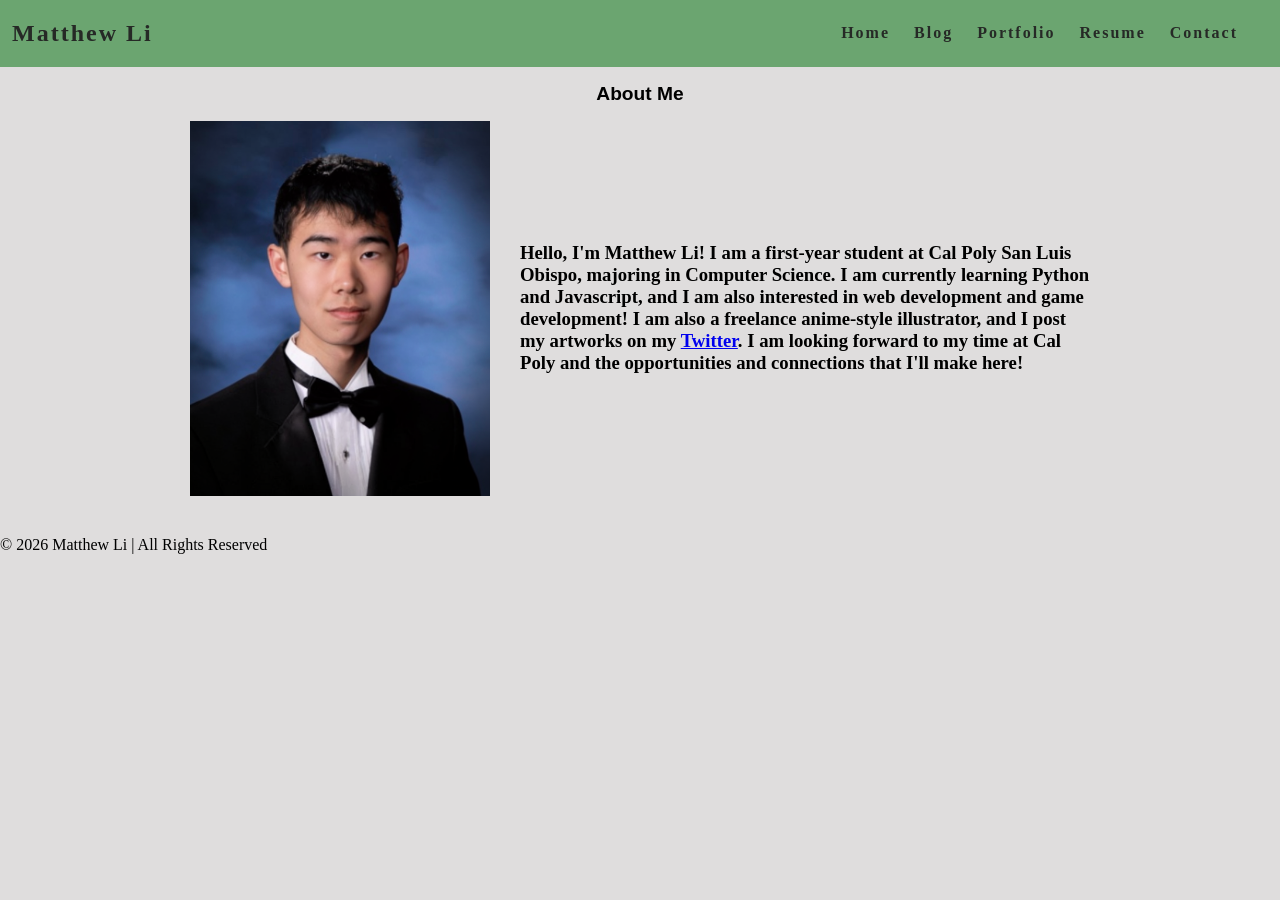
<file: index.html>
<!doctype html>
<html>
  <head>
    <title>Matthew Li's Personal Website</title>
    <link rel="stylesheet" href="styles.css" />
  </head>
  <body>
    <nav class="navbar">
      <h1 class="logo"><a href="index.html">Matthew Li</a></h1>
      <ul class="nav-list">
        <li><a href="index.html">Home</a></li>
        <li><a href="blog.html">Blog</a></li>
        <li><a href="portfolio.html">Portfolio</a></li>
        <li><a href="resume.html">Resume</a></li>
        <li><a href="contact.html">Contact</a></li>
      </ul>
    </nav>
    <main>
      <h2 class="about-title">About Me</h2>
      <div class="about">
        <div class="about-image">
          <img src="matthew.png" alt="An image of Matthew Li." />
        </div>
        <div class="about-text">
          <h3 class="about-intro">
            Hello, I'm <b>Matthew Li</b>! I am a first-year student at Cal Poly
            San Luis Obispo, majoring in Computer Science. I am currently
            learning Python and Javascript, and I am also interested in web
            development and game development! I am also a freelance anime-style
            illustrator, and I post my artworks on my
            <a href="https://x.com/totallynotameme">Twitter</a>. I am looking
            forward to my time at Cal Poly and the opportunities and connections
            that I'll make here!
          </h3>
        </div>
      </div>
    </main>
    <footer>© 2026 Matthew Li | All Rights Reserved</footer>
  </body>
</html>
</file>
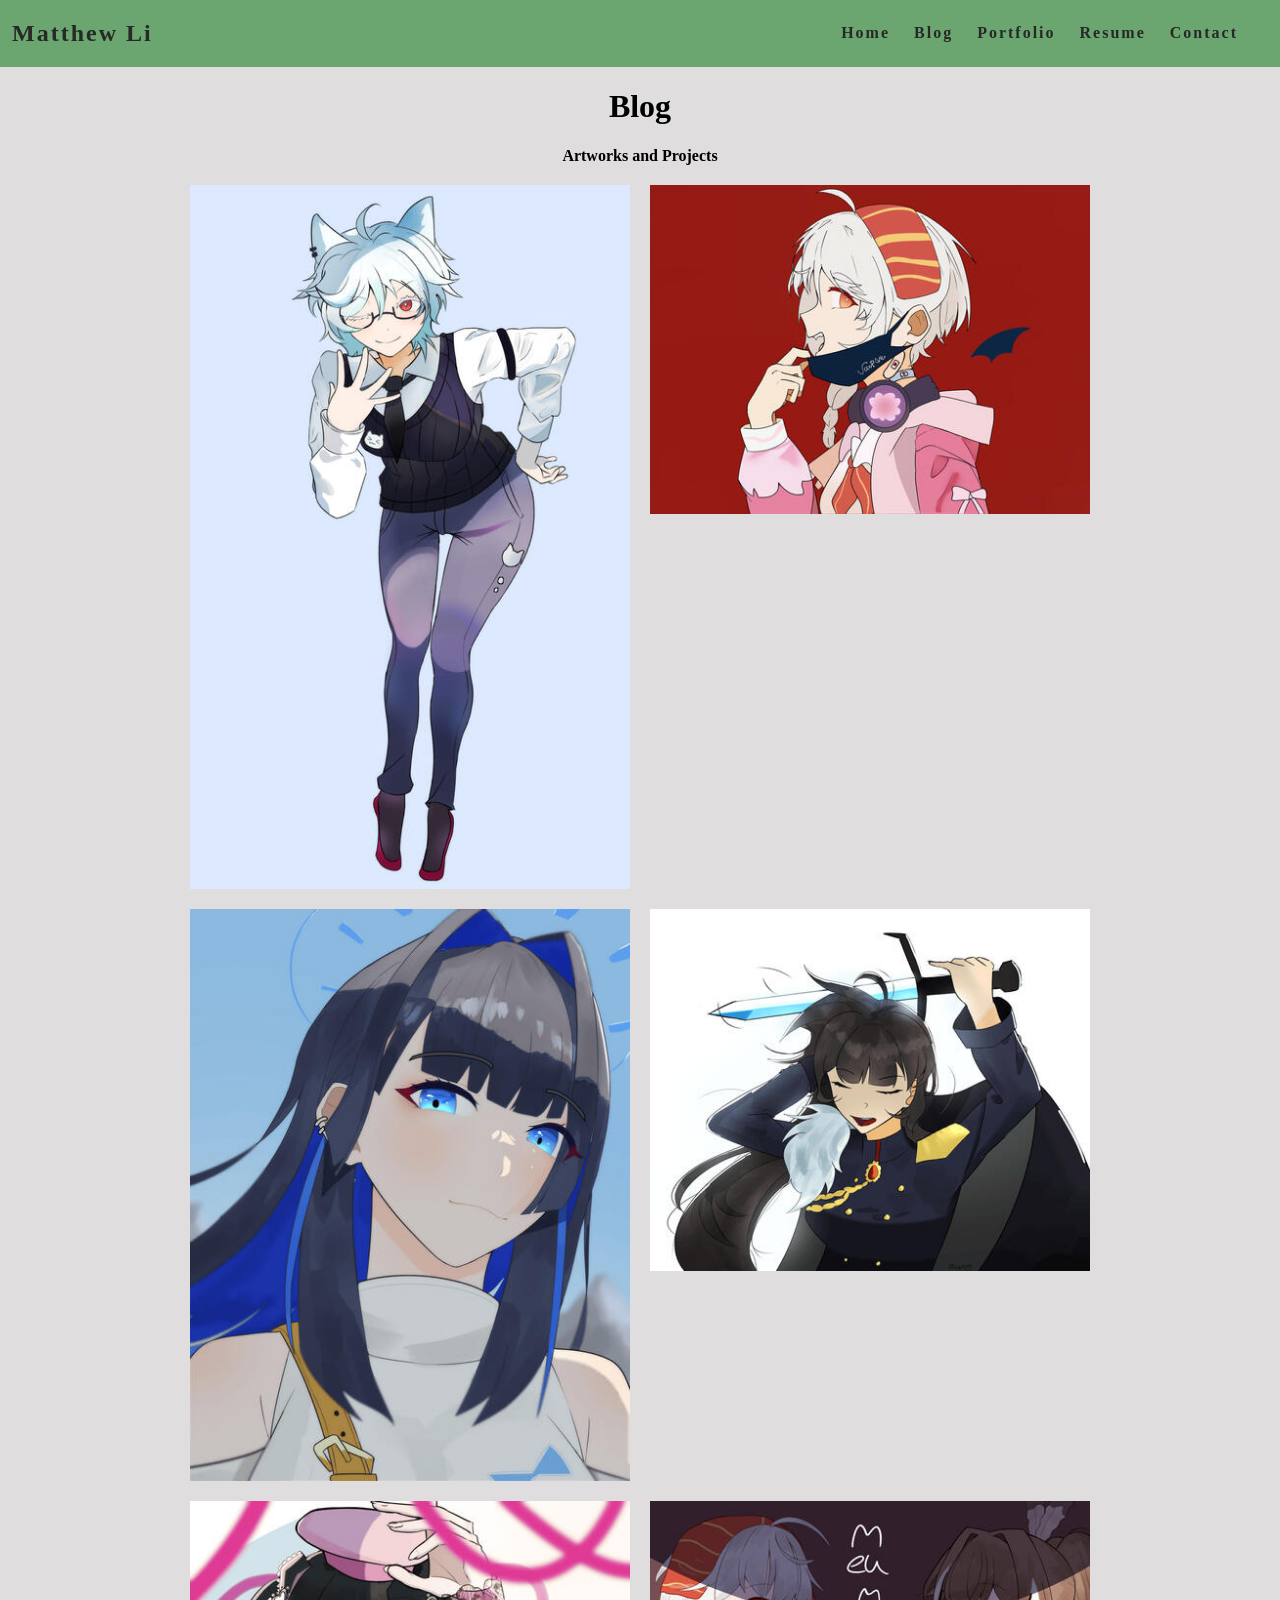
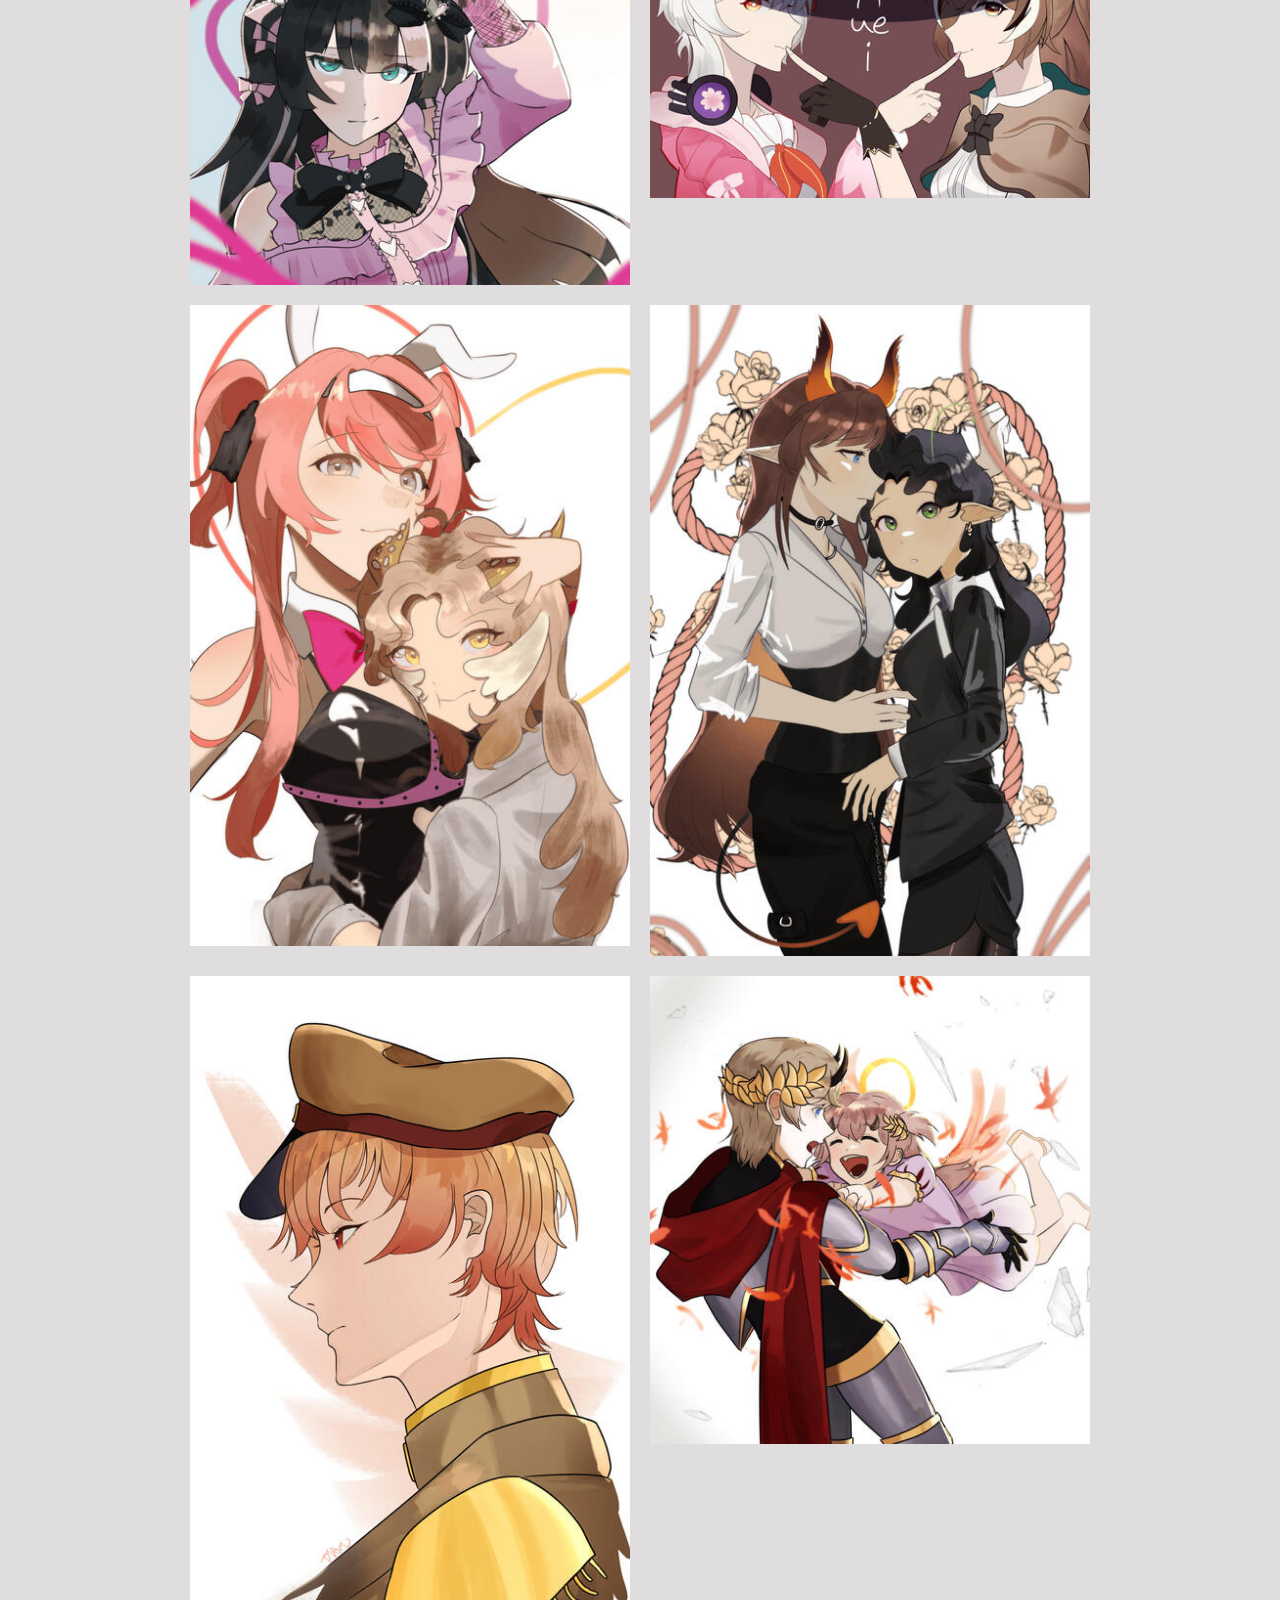
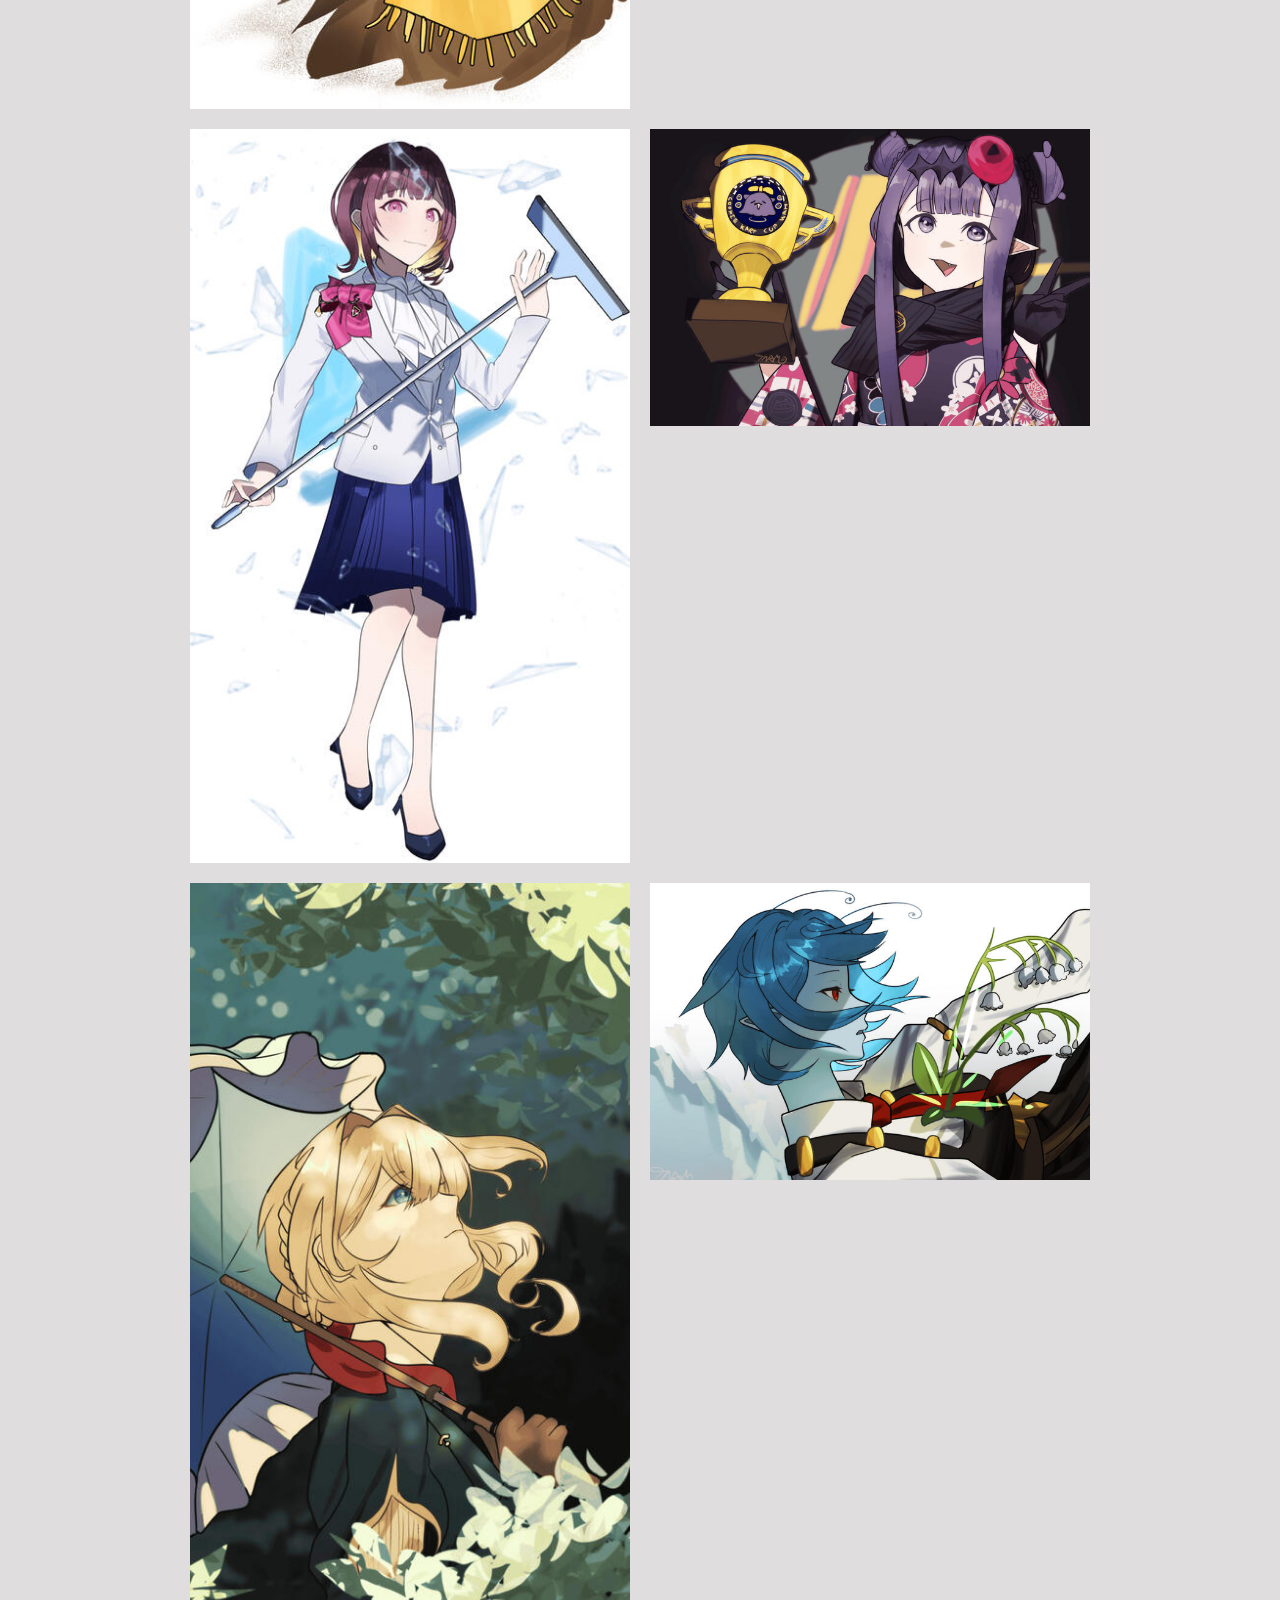
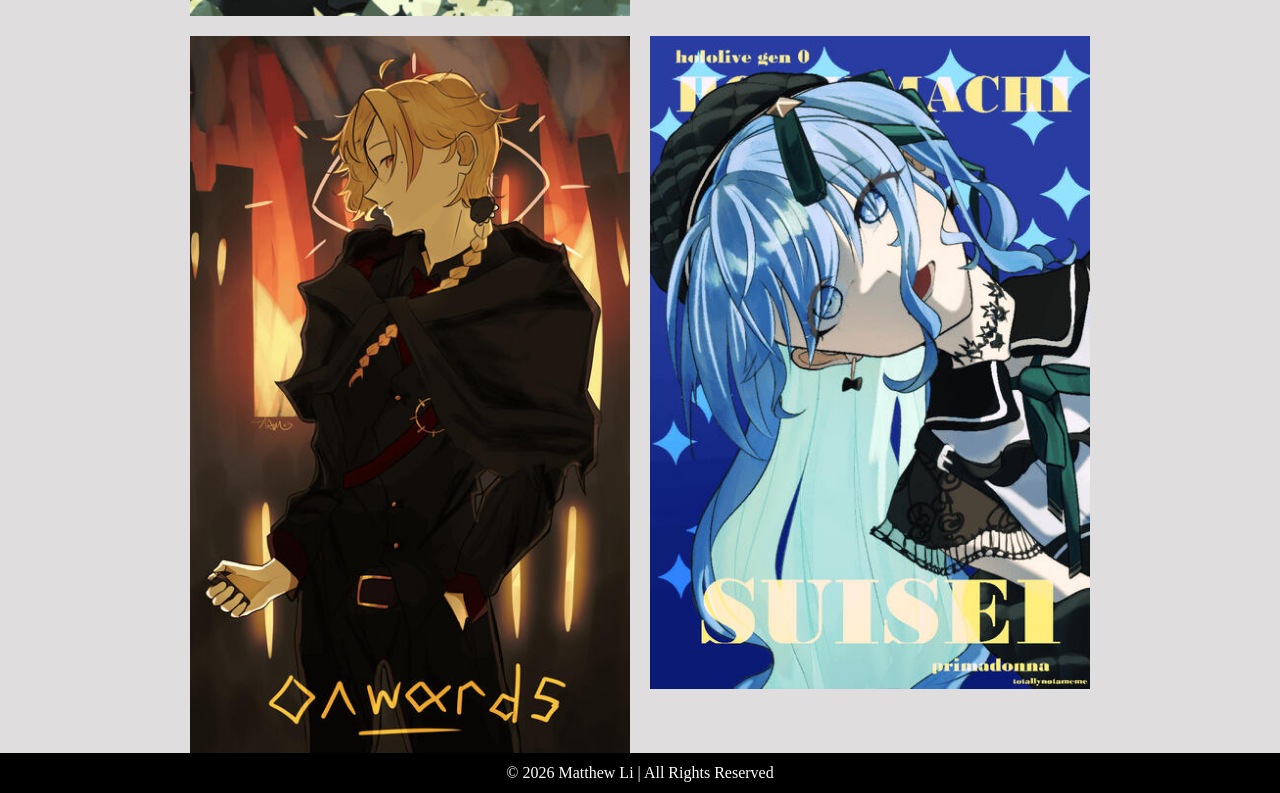
<file: blog.html>
<!doctype html>
<html>
  <title>Matthew Li's Blog</title>
  <link rel="stylesheet" href="styles.css" />
  <body>
    <nav class="navbar">
      <h1 class="logo"><a href="index.html">Matthew Li</a></h1>
      <ul class="nav-list">
        <li><a href="index.html">Home</a></li>
        <li><a href="blog.html">Blog</a></li>
        <li><a href="portfolio.html">Portfolio</a></li>
        <li><a href="resume.html">Resume</a></li>
        <li><a href="contact.html">Contact</a></li>
      </ul>
    </nav>
    <main>
      <h1 class="page-title">Blog</h1>
      <b>Artworks and Projects</b>
      <div class="gallery">
        <img src="image1.jpg" alt="Artwork 1" />
        <img src="image 2.jpg" alt="Artwork 2" />
        <img src="image 3.jpg" alt="Artwork 3" />
        <img src="image 4.jpg" alt="Artwork 4" />
        <img src="image 5.jpg" alt="Artwork 5" />
        <img src="image 6.jpg" alt="Artwork 6" />
        <img src="image 7.jpg" alt="Artwork 7" />
        <img src="image 8.jpg" alt="Artwork 8" />
        <img src="image 9.jpg" alt="Artwork 9" />
        <img src="image 10.jpg" alt="Artwork 10" />
        <img src="image 11.jpg" alt="Artwork 11" />
        <img src="image 12.jpg" alt="Artwork 12" />
        <img src="image 13.jpg" alt="Artwork 13" />
        <img src="image 14.jpg" alt="Artwork 14" />
        <img src="image 15.jpg" alt="Artwork 15" />
        <img src="image 16.jpg" alt="Artwork 16" />
      </div>
    </main>
    <footer class="footer">© 2026 Matthew Li | All Rights Reserved</footer>
  </body>
</html>
</file>
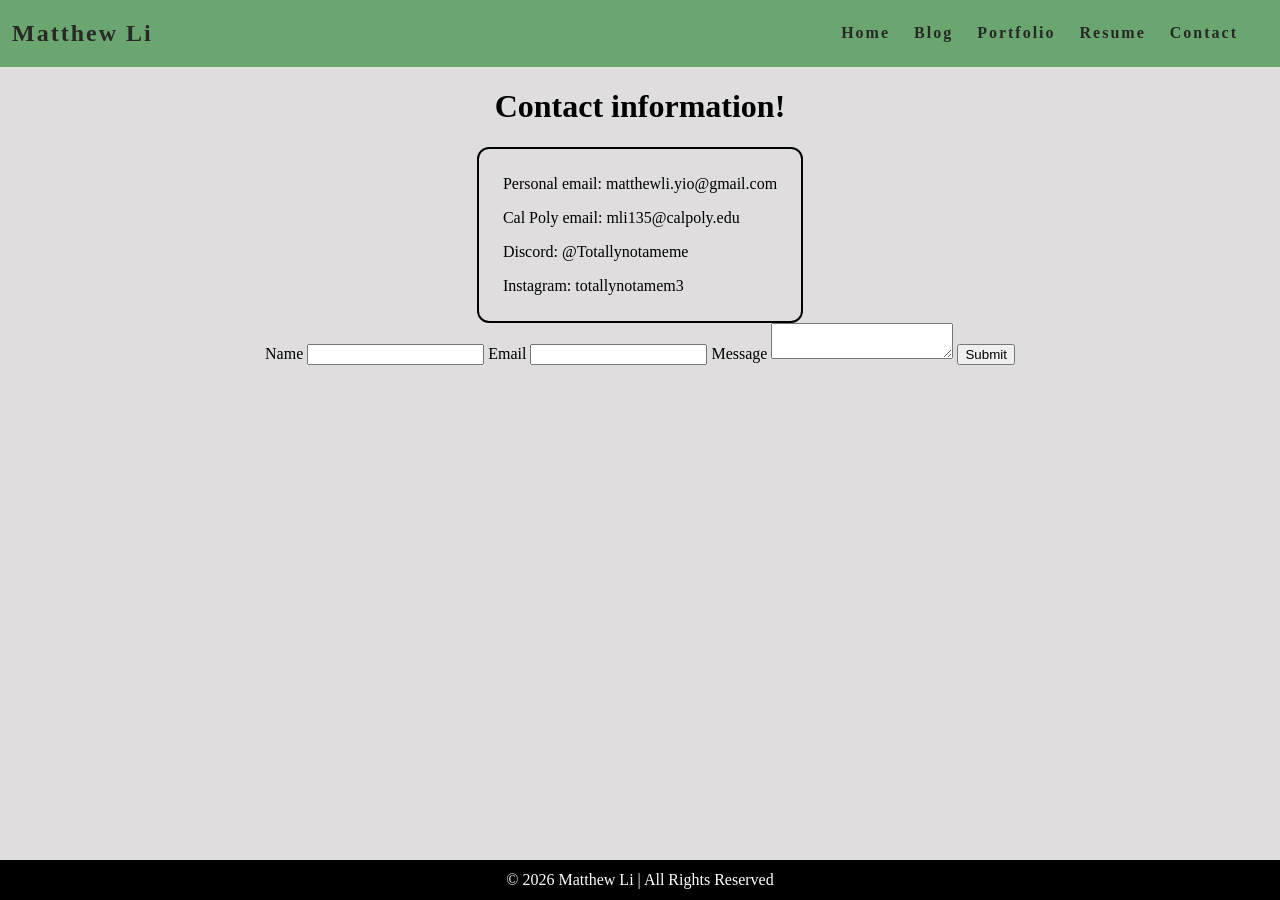
<file: contact.html>
<!doctype html>
<html>
  <title>Matthew Li's Contact Information</title>
  <link rel="stylesheet" href="styles.css" />
  <body>
    <nav class="navbar">
      <h1 class="logo"><a href="index.html">Matthew Li</a></h1>
      <ul class="nav-list">
        <li><a href="index.html">Home</a></li>
        <li><a href="blog.html">Blog</a></li>
        <li><a href="portfolio.html">Portfolio</a></li>
        <li><a href="resume.html">Resume</a></li>
        <li><a href="contact.html">Contact</a></li>
      </ul>
    </nav>
    <main>
      <h1 class="page-title">Contact information!</h1>
      <div class="contact-info">
        <p>Personal email: matthewli.yio@gmail.com</p>
        <p>Cal Poly email: mli135@calpoly.edu</p>
        <p>Discord: @Totallynotameme</p>
        <p>Instagram: totallynotamem3</p>
      </div>
      <form id="contact-form">
        <label for="name">Name</label>
        <input type="text" id="name" />
        <label for="email">Email</label>
        <input type="email" id="email" />
        <label for="message">Message</label>
        <textarea id="message"></textarea>
        <input type="submit" value="Submit" />
      </form>
    </main>
    <footer class="footer">© 2026 Matthew Li | All Rights Reserved</footer>
  </body>
</html>
</file>
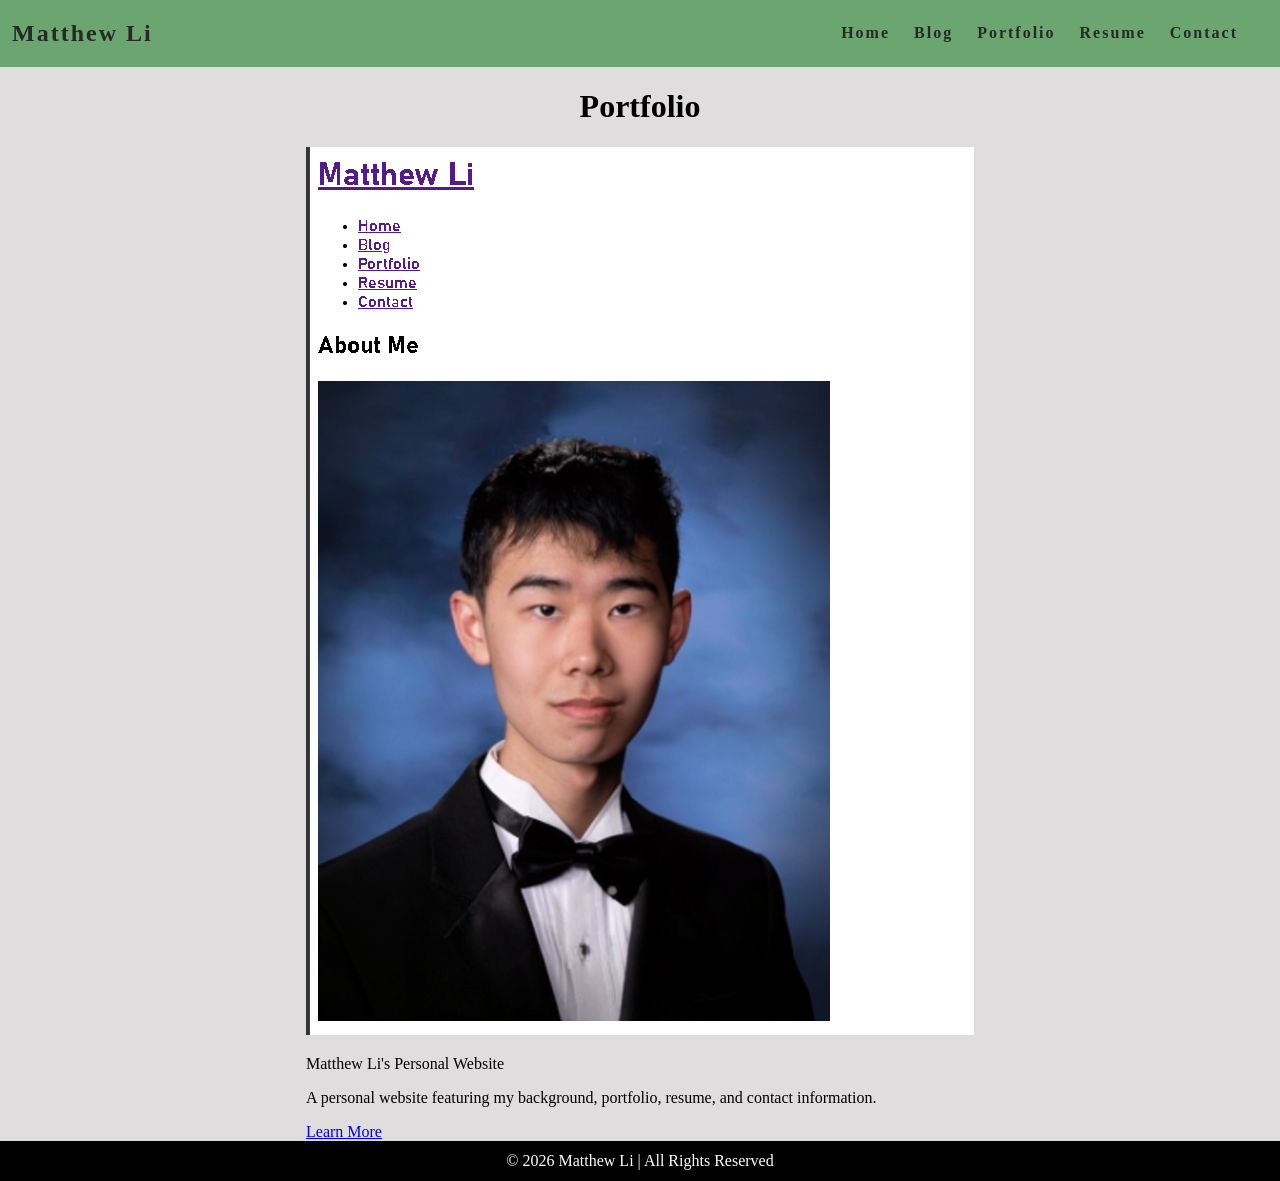
<file: portfolio.html>
<!doctype html>
<html>
  <title>Matthew Li's Portfolio</title>
  <link rel="stylesheet" href="styles.css" />
  <body>
    <nav class="navbar">
      <h1 class="logo"><a href="index.html">Matthew Li</a></h1>
      <ul class="nav-list">
        <li><a href="index.html">Home</a></li>
        <li><a href="blog.html">Blog</a></li>
        <li><a href="portfolio.html">Portfolio</a></li>
        <li><a href="resume.html">Resume</a></li>
        <li><a href="contact.html">Contact</a></li>
      </ul>
    </nav>
    <main>
      <h1 class="page-title">Portfolio</h1>
      <div class="project">
        <a href="index.html">
          <img
            src="html project .png"
            alt="Screenshot of Matthew Li's website"
          />
        </a>
        <div class="project-details">
          <p class="project-name">Matthew Li's Personal Website</p>
          <p class="project-description">
            A personal website featuring my background, portfolio, resume, and
            contact information.
          </p>
          <a href="index.html">Learn More</a>
        </div>
      </div>
    </main>
    <footer class="footer">© 2026 Matthew Li | All Rights Reserved</footer>
  </body>
</html>
</file>
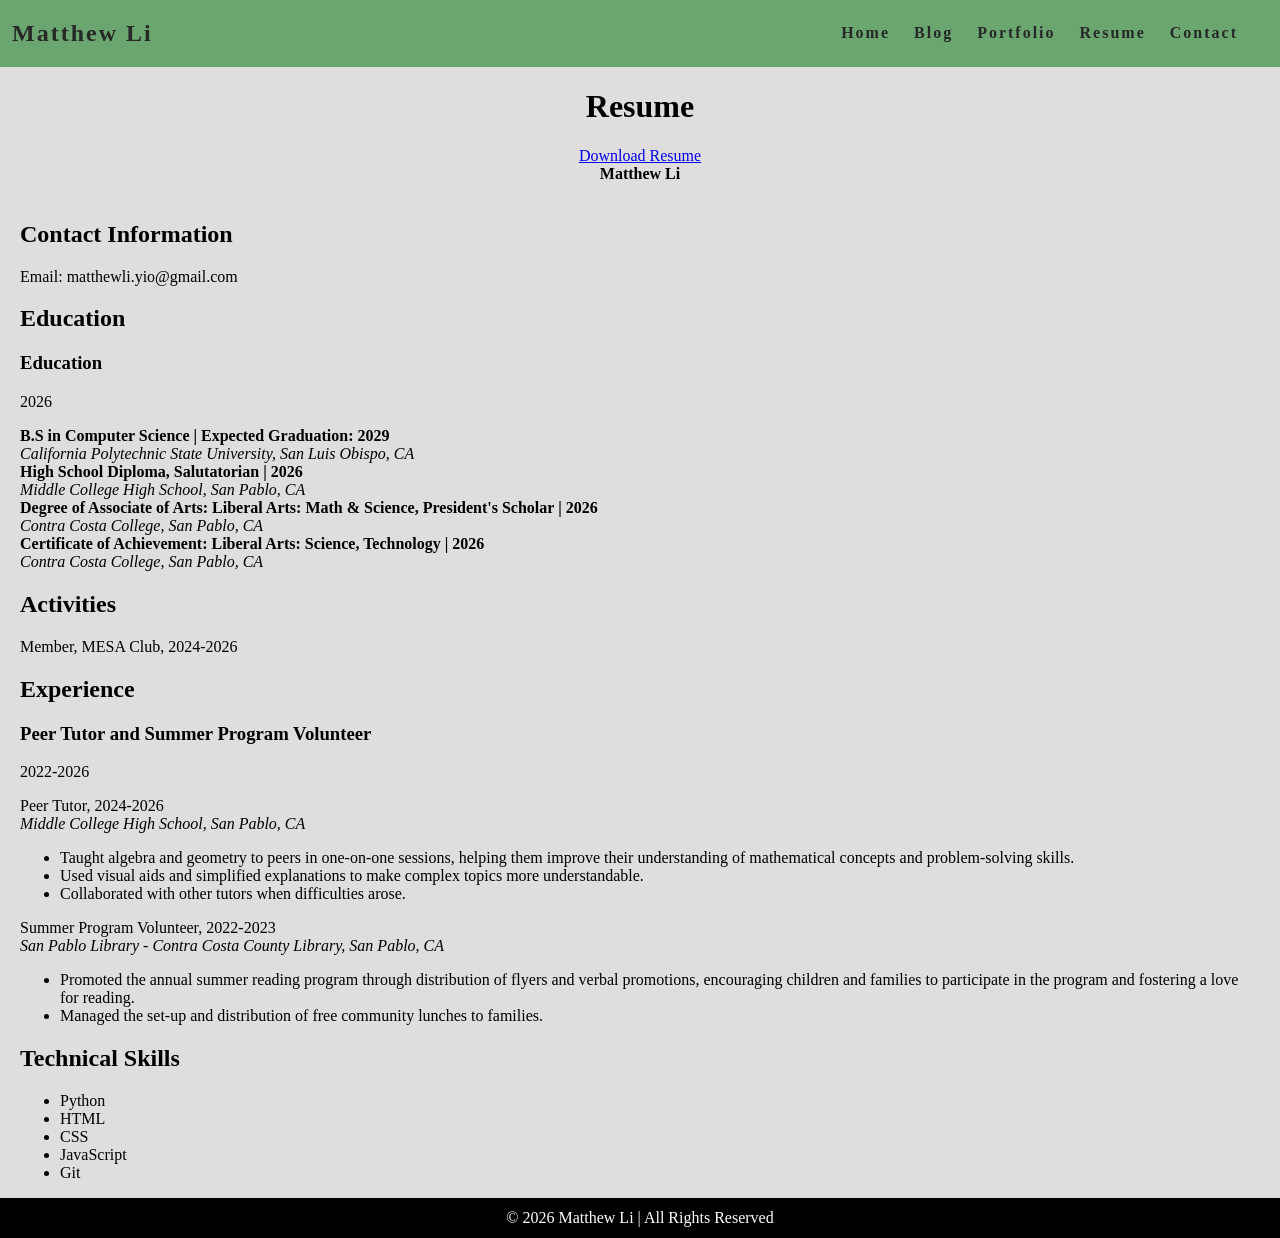
<file: resume.html>
<!doctype html>
<html>
  <title>Matthew Li's Resume</title>
  <link rel="stylesheet" href="styles.css" />
  <body>
    <nav class="navbar">
      <h1 class="logo"><a href="index.html">Matthew Li</a></h1>
      <ul class="nav-list">
        <li><a href="index.html">Home</a></li>
        <li><a href="blog.html">Blog</a></li>
        <li><a href="portfolio.html">Portfolio</a></li>
        <li><a href="resume.html">Resume</a></li>
        <li><a href="contact.html">Contact</a></li>
      </ul>
    </nav>
    <main>
      <h1 class="page-title">Resume</h1>
      <a href="resume.pdf" download>Download Resume</a>
      <strong>Matthew Li</strong><br />
      <div class="resume">
        <section class="section">
          <h2 class="section-title">Contact Information</h2>
          <p>Email: matthewli.yio@gmail.com</p>
        </section>
        <section class="section">
          <h2 class="section-title">Education</h2>
          <div class="entry">
            <h3 class="entry-title">Education</h3>
            <p class="entry-info">2026</p>
            <p>
              <b>B.S in Computer Science | Expected Graduation: 2029</b><br />
              <i>California Polytechnic State University, San Luis Obispo, CA</i
              ><br />
              <b>High School Diploma, Salutatorian | 2026 </b><br />
              <i>Middle College High School, San Pablo, CA</i><br />
              <b
                >Degree of Associate of Arts: Liberal Arts: Math & Science,
                President's Scholar | 2026 </b
              ><br />
              <i>Contra Costa College, San Pablo, CA</i> <br />
              <b
                >Certificate of Achievement: Liberal Arts: Science, Technology |
                2026 </b
              ><br />
              <i>Contra Costa College, San Pablo, CA</i><br />
            </p>
          </div>
        </section>
        <section class="section">
          <h2 class="section-title">Activities</h2>
          Member, MESA Club, 2024-2026<br />
        </section>
        <section class="section">
          <h2 class="section-title">Experience</h2>
          <div class="entry">
            <h3 class="entry-title">Peer Tutor and Summer Program Volunteer</h3>
            <p class="entry-info">2022-2026</p>
            <p class="entry-description">
              Peer Tutor, 2024-2026<br />
              <i>Middle College High School, San Pablo, CA</i>
            </p>
            <ul>
              <li>
                Taught algebra and geometry to peers in one-on-one sessions,
                helping them improve their understanding of mathematical
                concepts and problem-solving skills.
              </li>
              <li>
                Used visual aids and simplified explanations to make complex
                topics more understandable.
              </li>
              <li>Collaborated with other tutors when difficulties arose.</li>
            </ul>
            <p class="entry-description">
              Summer Program Volunteer, 2022-2023<br />
              <i
                >San Pablo Library - Contra Costa County Library, San Pablo,
                CA</i
              >
            </p>
            <ul>
              <li>
                Promoted the annual summer reading program through distribution
                of flyers and verbal promotions, encouraging children and
                families to participate in the program and fostering a love for
                reading.
              </li>
              <li>
                Managed the set-up and distribution of free community lunches to
                families.
              </li>
            </ul>
          </div>
        </section>
        <section class="section">
          <h2 class="section-title">Technical Skills</h2>
          <ul class="skill-list">
            <li>Python</li>
            <li>HTML</li>
            <li>CSS</li>
            <li>JavaScript</li>
            <li>Git</li>
          </ul>
        </section>
      </div>
    </main>
    <footer class="footer">© 2026 Matthew Li | All Rights Reserved</footer>
  </body>
</html>
</file>
<file: styles.css>
html {
  height: 100%;
}

body {
  background-color: rgb(223, 221, 221);
  position: relative;
  min-height: 100vh;
  padding: 0;
  margin: 0;
}

main {
  padding: 0 20px 40px 20px;
  display: flex;
  flex-direction: column;
  justify-content: flex-start;
  align-items: center;
}

/* CSS for navigation bar */

.navbar {
  position: -webkit-sticky;
  position: sticky;
  top: 0;
  width: 100%;
  height: 7%;
  z-index: 10;

  display: flex;
  justify-content: space-between;
  align-items: center;
  text-align: center;

  background-color: rgb(107, 165, 112);
  color: white;
  padding: 0px 0px;

  /* Debug border */
  /* border: solid red; */
}

.nav-list {
  display: flex;
  flex-direction: row;
  position: relative;
  right: 30px;
  list-style: none;
}

.navbar a {
  color: rgb(38, 41, 38);
  font-weight: bold;
  margin: 0 12px;
  text-decoration: none;
  letter-spacing: 2px;
}

/* CSS for page footer */

.footer {
  display: flex;
  justify-content: center;
  align-items: center;
  background-color: black;
  color: white;
  position: absolute;
  bottom: 0;
  width: 100%;
  height: 2.5rem;
}

.about-title {
  color: black;
  font-family: helvetica;
  font-size: 1.2rem;
  font-weight: bold;
}

.contact-info {
  border: 2px solid black;
  border-radius: 12px;
  padding: 10px 24px;
}

.gallery {
  display: grid;
  grid-template-columns: repeat(2, minmax(0, 1fr));
  gap: 20px;
  width: min(900px, 100%);
  margin-top: 20px;
}

.gallery img {
  display: block;
  width: 100%;
  height: auto;
}

.about {
  display: flex;
  align-items: center;
  gap: 30px;
  max-width: 900px;
}

.about-image img {
  display: block;
  max-width: 300px;
  height: auto;
}

.about-text {
  flex: 1;
}

@media (max-width: 700px) {
  .about {
    flex-direction: column;
  }
}
</file>
